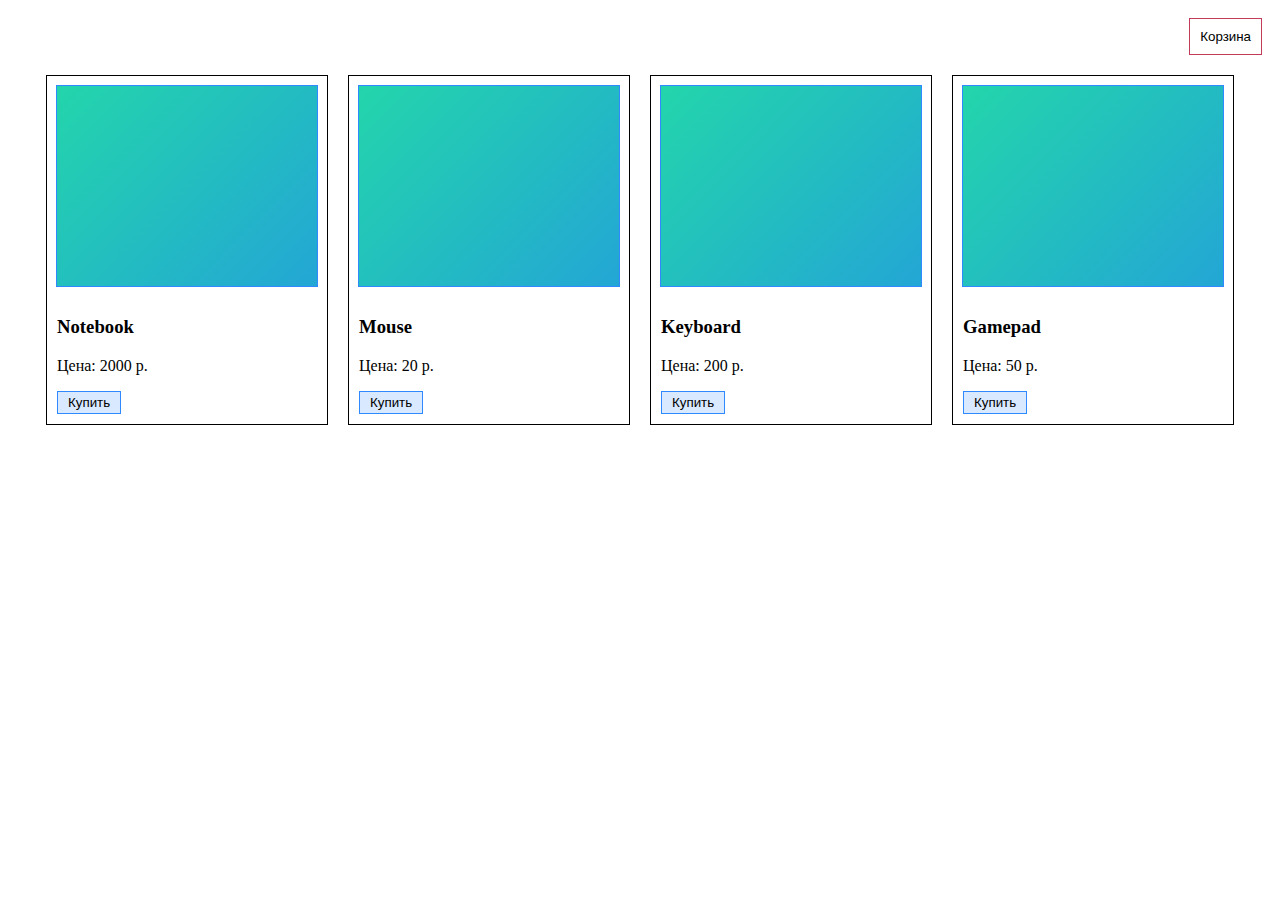
<file: Lesson-1/Homework/index.html>
<!DOCTYPE html>
<html lang="en">
<head>
    <meta charset="UTF-8">
    <title>Интернет-магазин</title>
    <link rel="stylesheet" href="style.css">
</head>
<body>
    <!-- JS-LVL2-Lesson-1-Homework -->
    <header class="header">
        <button class="btn-cart" type="button">Корзина</button>
    </header>
    <main class="container">
        <div class="products"></div>
    </main>
    <script src="js/main.js"></script>
</body>
</html>
</file>
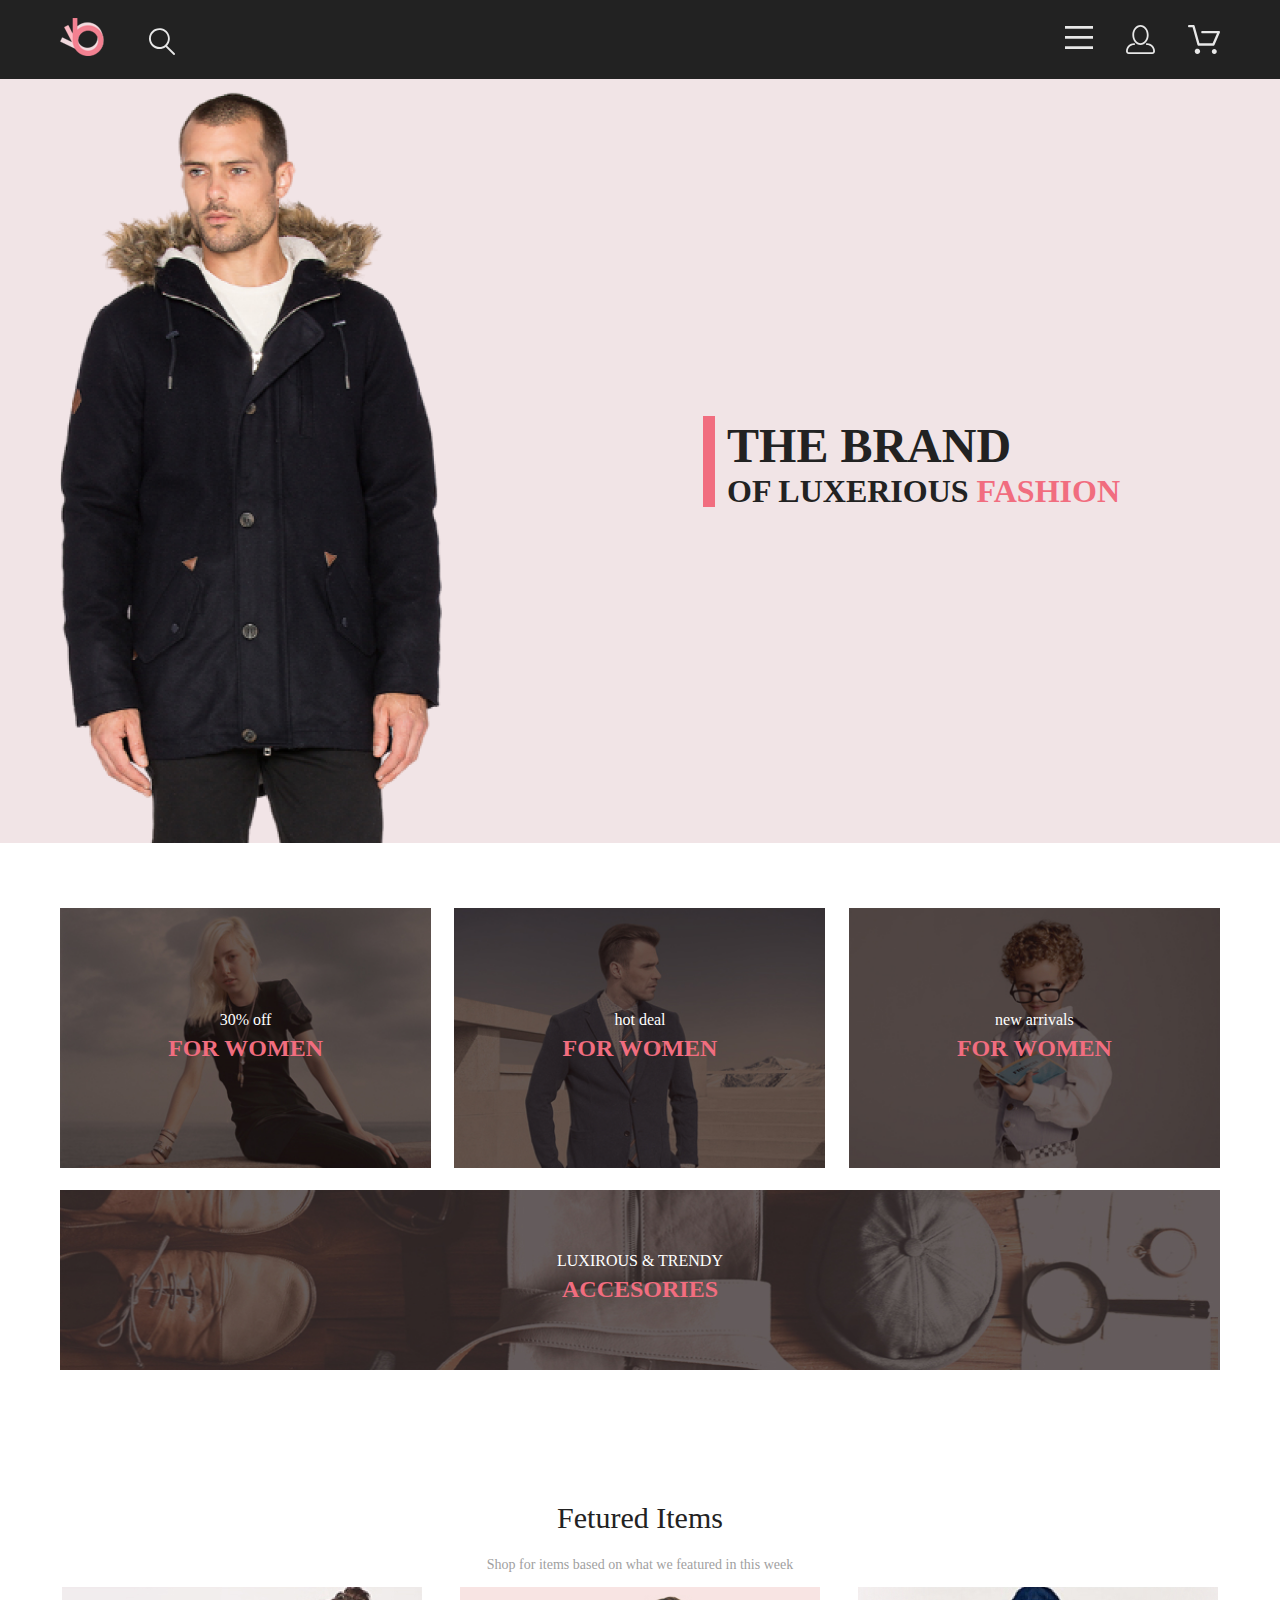
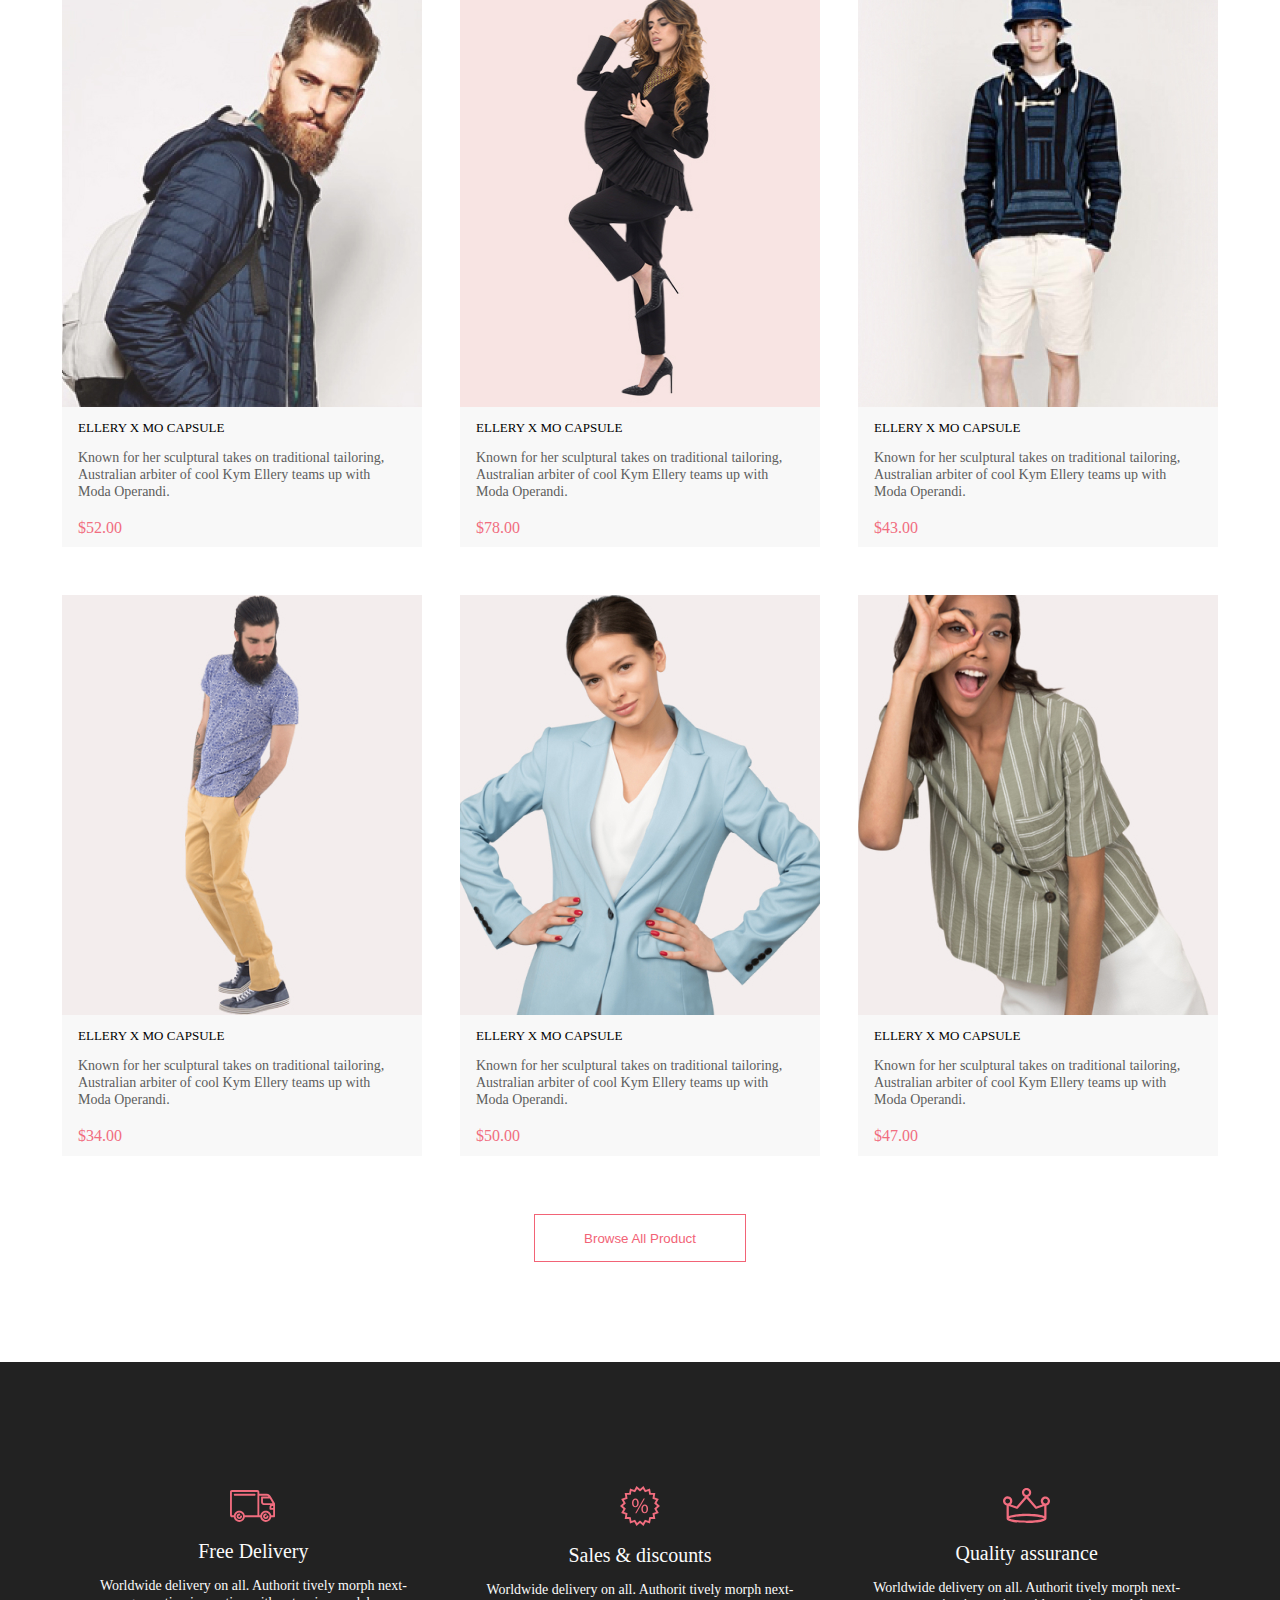
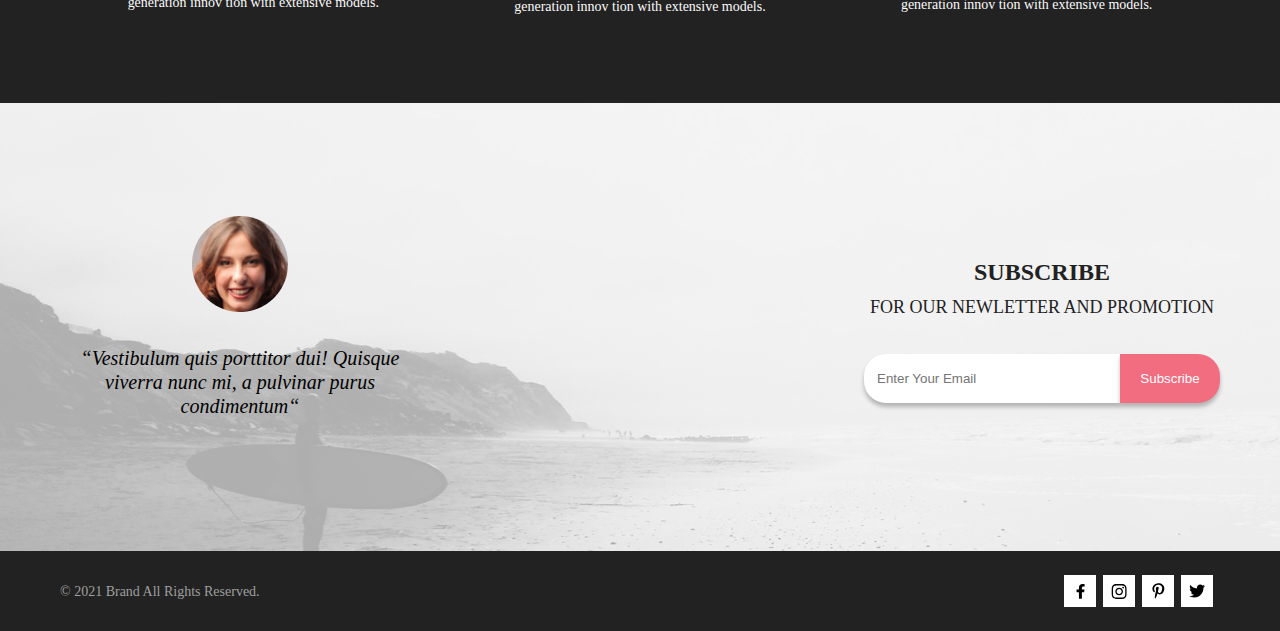
<file: Lesson-2/homework/Проект Проф.верстки/index.html>
<!DOCTYPE html>
<html lang="en">
<head>
    <meta charset="UTF-8">
    <meta http-equiv="X-UA-Compatible" content="IE=edge">
    <meta name="viewport" content="width=device-width, initial-scale=1.0">
    <link rel="stylesheet" href="https://necolas.github.io/normalize.css/8.0.1/normalize.css">
    <link rel="stylesheet" href="sass/style.css">
    <!-- <link rel="stylesheet" href="sass/catalog.css"> -->
    <script defer src="scripts/render-index-products.js"></script>
    <script defer src="scripts/burger-menu.js"></script>
    <title>Интернет-магазин</title>
</head>
<body>
    <!-- верхнее меню -->
    <header class="header">
        <div class="container header-container">
            <div class="header-left">
                <a class="index-html-btn" href="index.html"><img src="img/main-menu-logo.svg" alt="logo"></a>
                <a class="search-btn" href="#"><img src="img/menu-search.svg" alt="search"></a>
            </div>
            <div class="header-right">
                <nav>
                    <button class="burger"></button>
                    <div class="overlay">
                        <div class="menu">
                            <h2 class="menu-style">menu</h1>
                            <ul class="menu-list">
                                <li class="menu-paragraph"><a href="#" class="menu-link">man</a>
                                    <ul class="menu-list-inside">
                                        <li class="menu-inside-item">Accessories</li>
                                        <li class="menu-inside-item">Bags</li>
                                        <li class="menu-inside-item">Denim</li>
                                        <li class="menu-inside-item">T-Shirts</li>
                                    </ul>
                                </li>
                                <li class="menu-item"><a href="#" class="menu-link">woman</a>
                                    <ul class="menu-list-inside">
                                        <li class="menu-inside-item">Accessories</li>
                                        <li class="menu-inside-item">Jackets & Coats</li>
                                        <li class="menu-inside-item">Polos</li>
                                        <li class="menu-inside-item">T-Shirts</li>
                                        <li class="menu-inside-item">Shirts</li>
                                    </ul>
                                </li>
                                <li class="menu-item"><a href="#" class="menu-link">kids</a>
                                    <ul class="menu-list-inside">
                                        <li class="menu-inside-item">Accessories</li>
                                        <li class="menu-inside-item">Jackets & Coats</li>
                                        <li class="menu-inside-item">Polos</li>
                                        <li class="menu-inside-item">T-Shirts</li>
                                        <li class="menu-inside-item">Shirts</li>
                                        <li class="menu-inside-item">Bags</li>
                                    </ul>
                                </li>
                            </ul>
                            <button class="menu-close-btn"></button>
                        </div>
                      </div>
                </nav>
                
                <a class="display-none" href="#"><img src="img/account.svg" style="width: 29px; margin-right: 33px;" alt="sign-in"></a>
                <a class="display-none" href="#"><img src="img/basket-empty.svg" style="width: 32px;" alt="basket"></a>
            </div>
        </div>
    </header>

    <!-- ШАПКА -->
    <div class="head">
        <div class="container container-logo">
            <div class="logo">
                <h1 class="theBrand">The brand <br><span class="ofLuxerious">of luxerious <span class="fashion">fashion</span></span></h1>
            </div>

        </div>
    </div>

<!-- Каталоговая часть страницы -->
    <main class="container">
    <!-- Карточки категорий товаров, промо/скидки -->
        <ul class="categories_cards">
            <li class="categories-card categories-for-womens">
                <p class="promo_text">30% off</p>
                <h3 class="promo_text_red">for women</h3>
            </li>
            <li class="categories-card categories-for-mens">
                <p class="promo_text">hot deal</p>
                <h3 class="promo_text_red">for women</h3>
            </li>
            <li class="categories-card categories-for-kids">
                <p class="promo_text">new arrivals</p>
                <h3 class="promo_text_red">for women</h3>
            </li>
            <li class="categories-card categories-accessories">
                <p class="promo_text">LUXIROUS & TRENDY</p>
                <h3 class="promo_text_red">ACCESORIES</h3>                
            </li>
        </ul>

    <!-- Каталог -->
        <h1 class="h1">Fetured Items</h1>
        <p class="p">Shop for items based on what we featured in this week</p>
        <section class="cards container">
            <!-- Рендерится в JS -->
        </section>
        <div class="tac container"><a href="catalog.html"><button class = "button" type="button">Browse All Product</button></a></div>
        
    </main>

<!-- Подвал -->
    <footer class="footer">
        <div class="topFooter container">
            <div class="features-max-width">
                <img src="img/footer-delivery-ico.svg" alt="delivery">
                <h1 class="h1Footer">Free Delivery</h1>
                <p class="pFooter">Worldwide delivery on all. Authorit tively morph next-generation innov tion with extensive models.</p>
            </div>
            <div class="features-max-width">
                <img src="img/footer-sale-ico.svg" alt="sale">
                <h1 class="h1Footer">Sales & discounts</h1>
                <p class="pFooter">Worldwide delivery on all. Authorit tively morph next-generation innov tion with extensive models.</p>
            </div>
            <div class="features-max-width">
                <img src="img/footer-quality-ico.svg" alt="quality">
                <h1 class="h1Footer">Quality assurance</h1>
                <p class="pFooter">Worldwide delivery on all. Authorit tively morph next-generation innov tion with extensive models.</p>
            </div>
        </div>
        <div class="mediumFooter">
            <div class="container mediumFooterContainer">
                <div class="MediumFooterLeft">
                    <img src="img/face.png" alt="face">
                    <p class="p mediumFooterText">“Vestibulum quis porttitor dui! Quisque viverra nunc mi, <span>a pulvinar purus condimentum“</span></p>
                </div>
                <div class="MediumFooterRight">
                    <form>
                        <p class="MediumFooterRightParagraph1">SUBSCRIBE</p>
                        <p class="MediumFooterRightParagraph2">FOR OUR NEWLETTER AND PROMOTION</p>
                        <div class = "subscribe-form">
                            <input class = "subscribe-form-email" type="email" name="email" placeholder="Enter Your Email">
                            <button type="submit" class = "subscribe-form-button">Subscribe</button>
                        </div>
                    </form>
                </div>
            </div>
        </div>
        <div class="buttomFooter container">
            <div class="p"><p>© 2021  Brand  All Rights Reserved.</p></div>
            <div class="socials-links">
                <div class="social-links-button"><a href="#"><img class="social-links-svg" src="img/social-facebook-ico.svg" alt="Our facebook"></a></div>
                <div class="social-links-button"><a href="#"><img class="social-links-svg" src="img/social-instagram-ico.svg" alt="Our instagram"></a></div>
                <div class="social-links-button"><a href="#"><img class="social-links-svg" src="img/social-pinterest-ico.svg" alt="Our pinterest"></a></div>
                <div class="social-links-button"><a href="#"><img class="social-links-svg" src="img/social-twitter-ico.svg" alt="Our twitter"></a></div>
            </div>
        </div>
    </footer>
    
</body>
</html>
<!-- added branch to create pull request -->
</file>
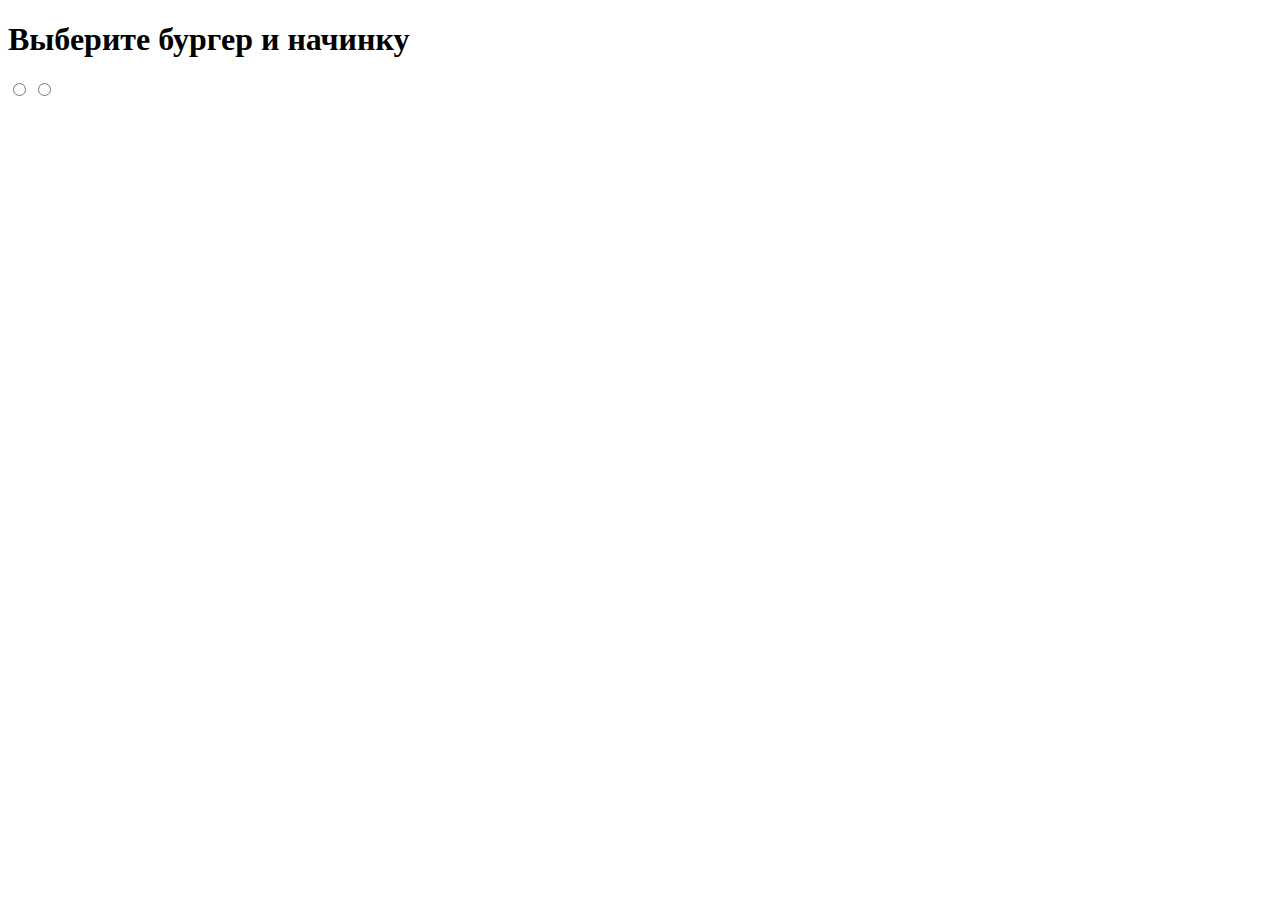
<file: Lesson-2/gamburgers.html>
<!DOCTYPE html>
<html lang="en">
<head>
    <meta charset="UTF-8">
    <meta http-equiv="X-UA-Compatible" content="IE=edge">
    <meta name="viewport" content="width=device-width, initial-scale=1.0">
    <title>Document</title>
</head>
<body>
    <form action="">
        <h1>Выберите бургер и начинку</h1>
        <input type="radio" name="small" id="">
        <input type="radio" name="big" id=""> 
    </form>


</body>
</html>
</file>
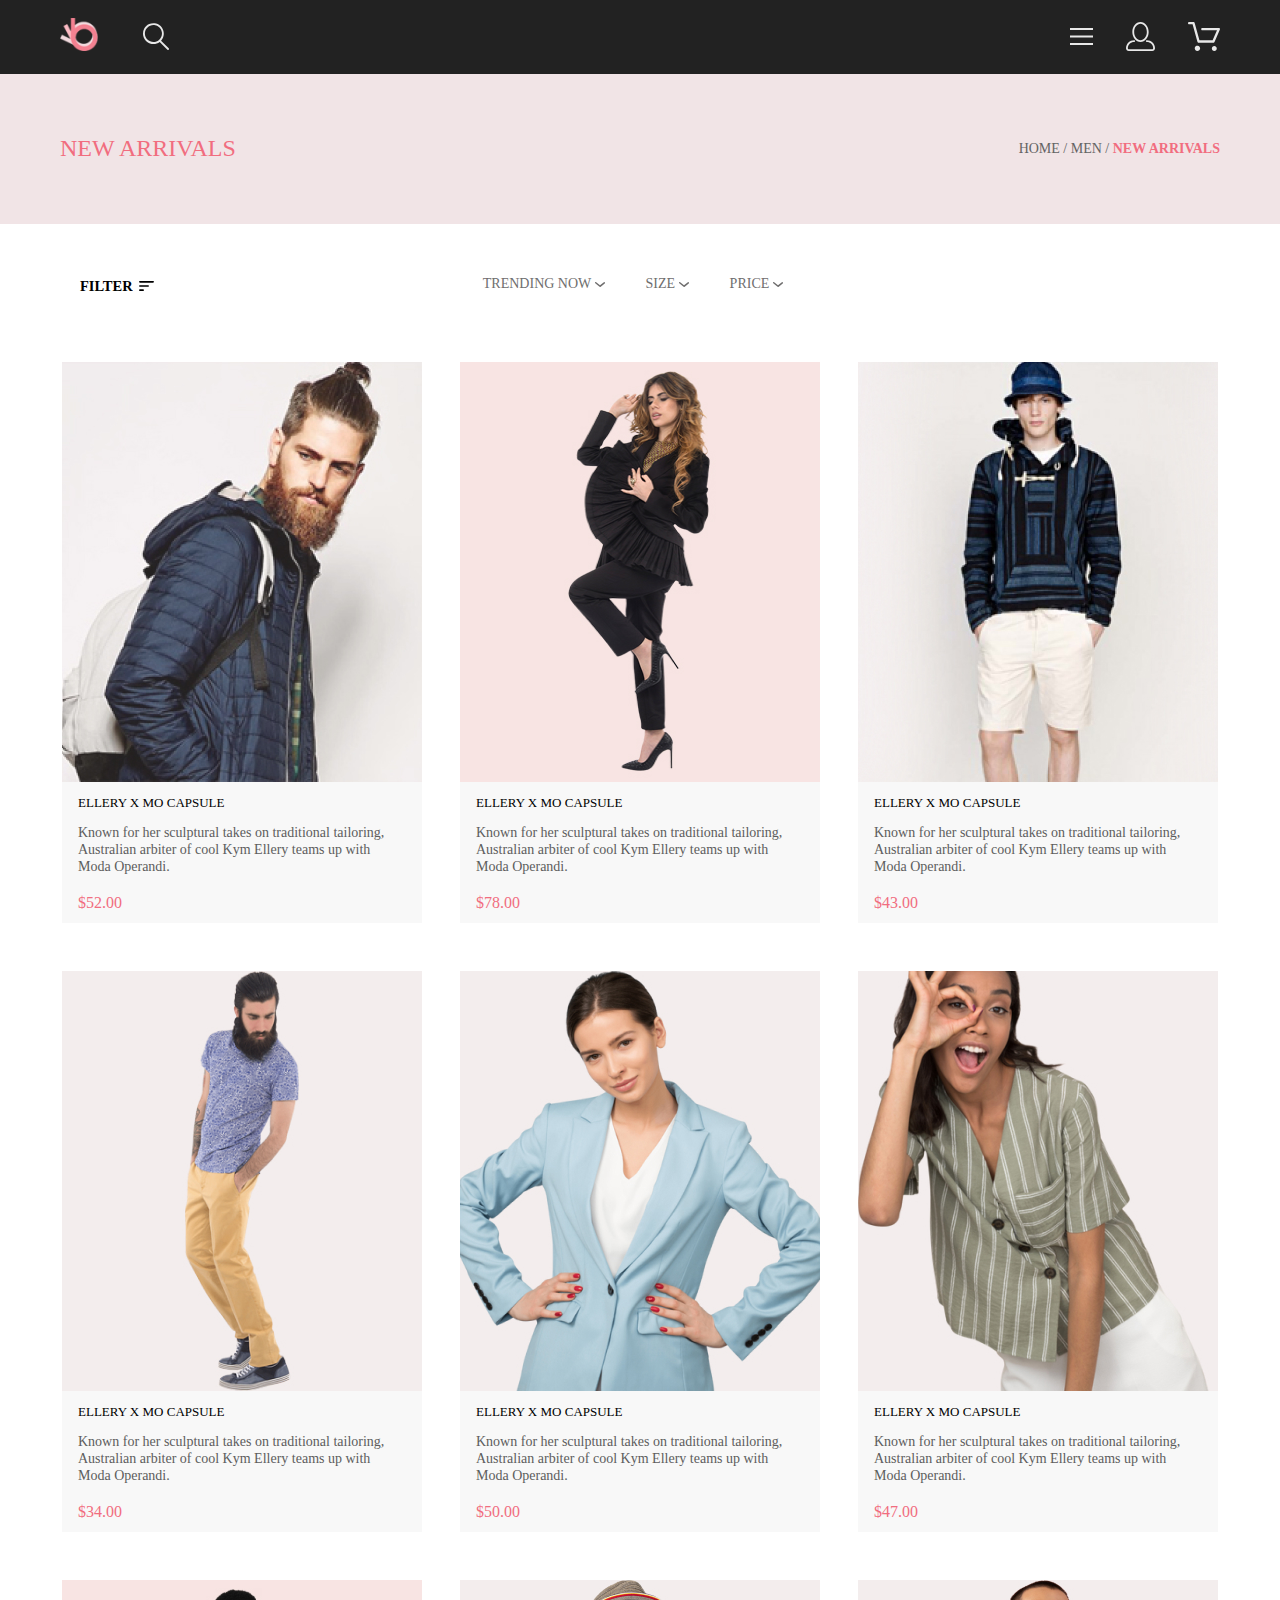
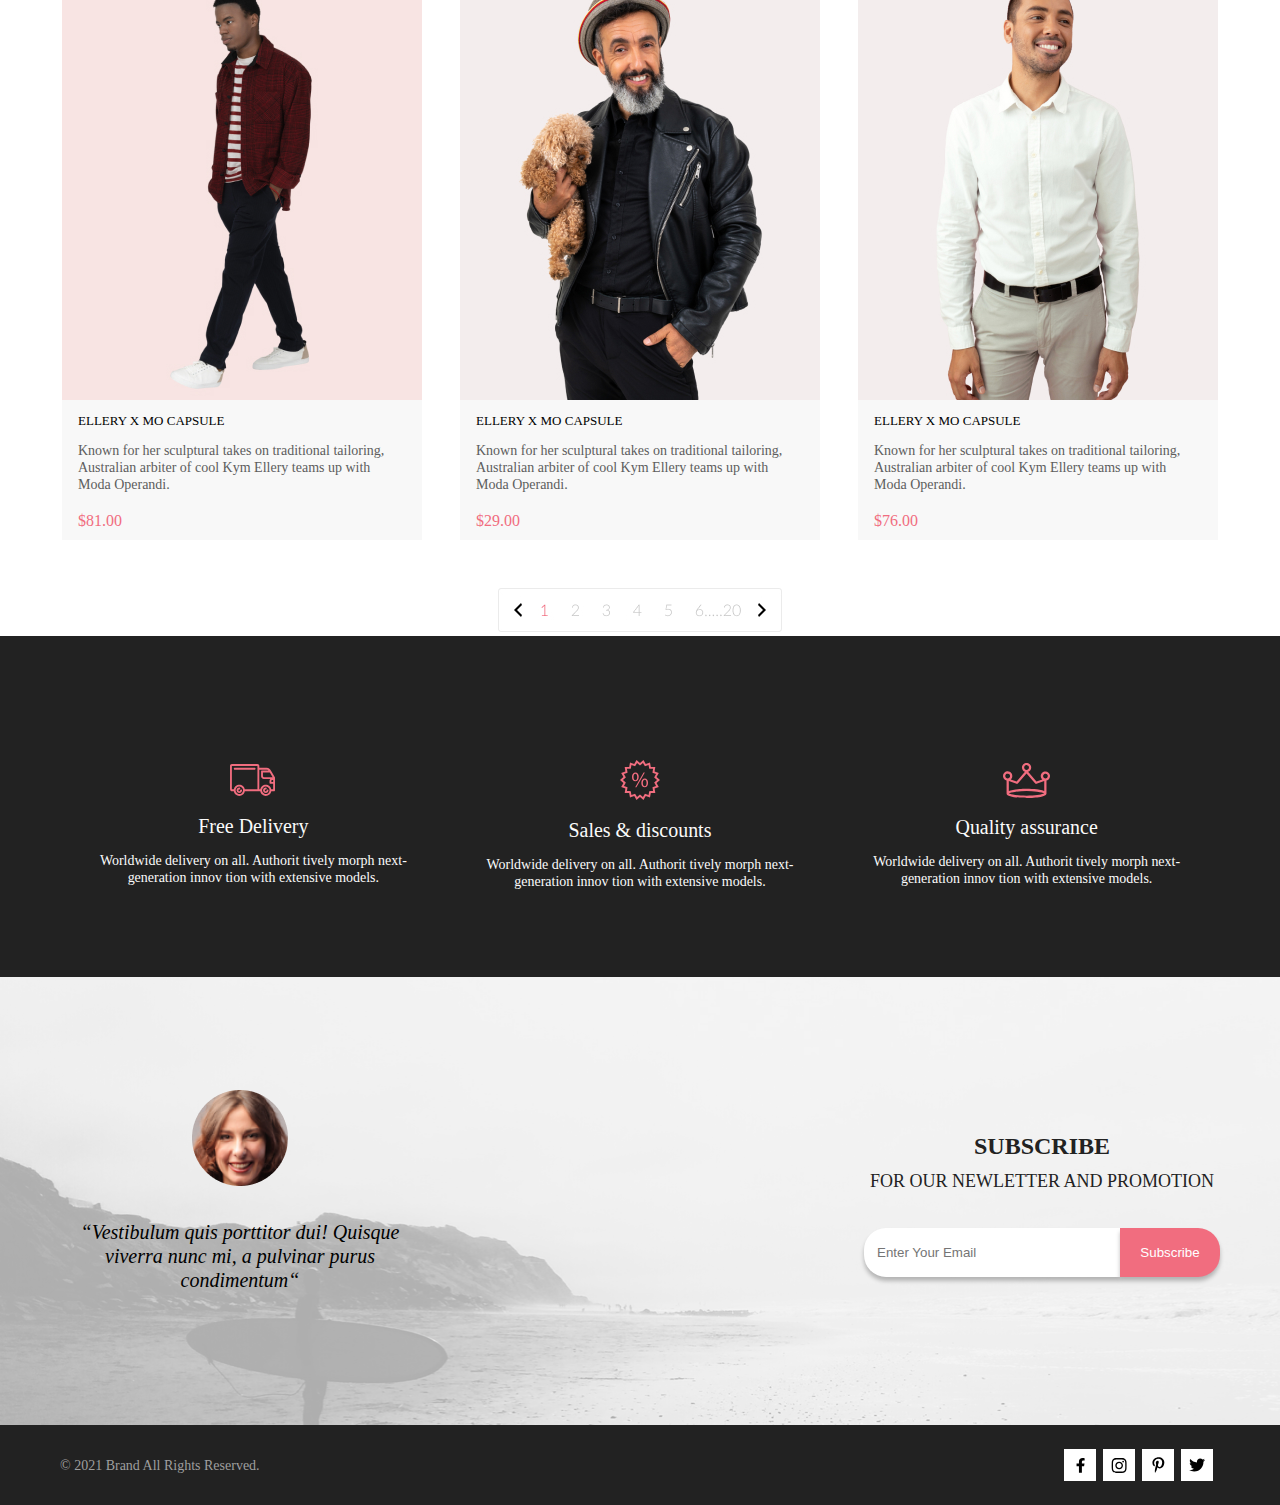
<file: Lesson-2/homework/Проект Проф.верстки/catalog.html>
<!DOCTYPE html>
<html lang="en">
<head>
    <meta charset="UTF-8">
    <meta http-equiv="X-UA-Compatible" content="IE=edge">
    <meta name="viewport" content="width=device-width, initial-scale=1.0">
    <link rel="stylesheet" href="https://necolas.github.io/normalize.css/8.0.1/normalize.css">
    <link rel="stylesheet" href="sass/style.css">
    <!-- <link rel="stylesheet" href="sass/catalog.sass"> -->
    <title>Catalog</title>
</head>

<body>
    <!-- верхнее меню -->
    <header class="header">
        <div class="container header-container">
            <div class="header-left">
                <a href="index.html"><img src="img/main-menu-logo.svg" style="width: 38px; margin-right: 40px;" alt="logo"></a>
                <a href="#"><img src="img/menu-search.svg" style="width: 27px;" alt="search"></a>
            </div>
            <div class="header-right">
                <a href="#"><img src="img/menu-logo.svg" style="width: 23px; margin-right: 33px;" alt="menu"></a>
                <a class="display-none" href="#"><img src="img/account.svg" style="width: 29px; margin-right: 33px;" alt="sign-in"></a>
                <a class="display-none" href="#"><img src="img/basket-empty.svg" style="width: 32px;" alt="basket"></a>
            </div>
        </div>
    </header>
    
        <!-- ШАПКА -->
    <div class="head">
        <div class="container catalog-head">
            <div class="product-type">
                <h2 class="catalog-head-h2">New Arrivals</h2>
            </div>
            <div class="adress-to-product-type">
                <p class="catalog-head-p">HOME / MEN / <span class="catalog-head-p-red">NEW ARRIVALS</span></p>
            </div>
        </div>
    </div>
    
    <main class="container">
        <!-- Каталог -->
        <div class="filters-sizes-prices">
            <div class="filters">
                <p class="filters-p">filter</p>
                <button class="filters-button"><img class="filters-button-burger" src="img/catalog-img/filters-button.svg" alt="filters"></button>
            </div>
            <div class="sizes-prices">
                <ul class="margin-0">TRENDING NOW    <img src="img/catalog-img/drop-down-button.svg" alt="list of trends"></ul>
                <ul class="margin-0">size    <img src="img/catalog-img/drop-down-button.svg" alt="list of sizes"></ul>
                <ul class="margin-0">price    <img src="img/catalog-img/drop-down-button.svg" alt="list of prices"></ul>
            </div>
        </div>
        <section class="cards container">
            <!-- Товары рендерятся в JS -->
        </section>
        <!-- ДОДЕЛАТЬ -->
        <div class="pages container"> 
            <img src="img/pages.jpg" alt="catalog pages">
        </div>
    </main>
    
    <!-- Подвал -->
    <footer class="footer">
        <div class="topFooter container">
            <div class="features-max-width">
                <img src="img/footer-delivery-ico.svg" alt="delivery">
                <h1 class="h1Footer">Free Delivery</h1>
                <p class="pFooter">Worldwide delivery on all. Authorit tively morph next-generation innov tion with extensive models.</p>
            </div>
            <div class="features-max-width">
                <img src="img/footer-sale-ico.svg" alt="sale">
                <h1 class="h1Footer">Sales & discounts</h1>
                <p class="pFooter">Worldwide delivery on all. Authorit tively morph next-generation innov tion with extensive models.</p>
            </div>
            <div class="features-max-width">
                <img src="img/footer-quality-ico.svg" alt="quality">
                <h1 class="h1Footer">Quality assurance</h1>
                <p class="pFooter">Worldwide delivery on all. Authorit tively morph next-generation innov tion with extensive models.</p>
            </div>
        </div>
        <div class="mediumFooter">
            <div class="container mediumFooterContainer">
                <div class="MediumFooterLeft">
                    <img src="img/face.png" alt="face">
                    <p class="p mediumFooterText">“Vestibulum quis porttitor dui! Quisque viverra nunc mi, <span>a pulvinar purus condimentum“</span></p>
                </div>
                <div class="MediumFooterRight">
                    <form>
                        <p class="MediumFooterRightParagraph1">SUBSCRIBE</p>
                        <p class="MediumFooterRightParagraph2">FOR OUR NEWLETTER AND PROMOTION</p>
                        <div class = "subscribe-form">
                            <input class = "subscribe-form-email" type="email" name="email" placeholder="Enter Your Email">
                            <button type="submit" class = "subscribe-form-button"type="button">Subscribe</button>
                        </div>
                    </form>
                </div>
            </div>
        </div>
        <div class="buttomFooter container">
            <div class="p"><p>© 2021  Brand  All Rights Reserved.</p></div>
            <div class="socials-links">
                <div class="social-links-button"><a href="#"><img src="img/social-facebook-ico.svg" alt="Our facebook"></a></div>
                <div class="social-links-button"><a href="#"><img src="img/social-instagram-ico.svg" alt="Our instagram"></a></div>
                <div class="social-links-button"><a href="#"><img src="img/social-pinterest-ico.svg" alt="Our pinterest"></a></div>
                <div class="social-links-button"><a href="#"><img src="img/social-twitter-ico.svg" alt="Our twitter"></a></div>
            </div>
        </div>
    </footer>
    <script src="scripts/render-catalog-products.js"></script>
</body>
</html>
</file>
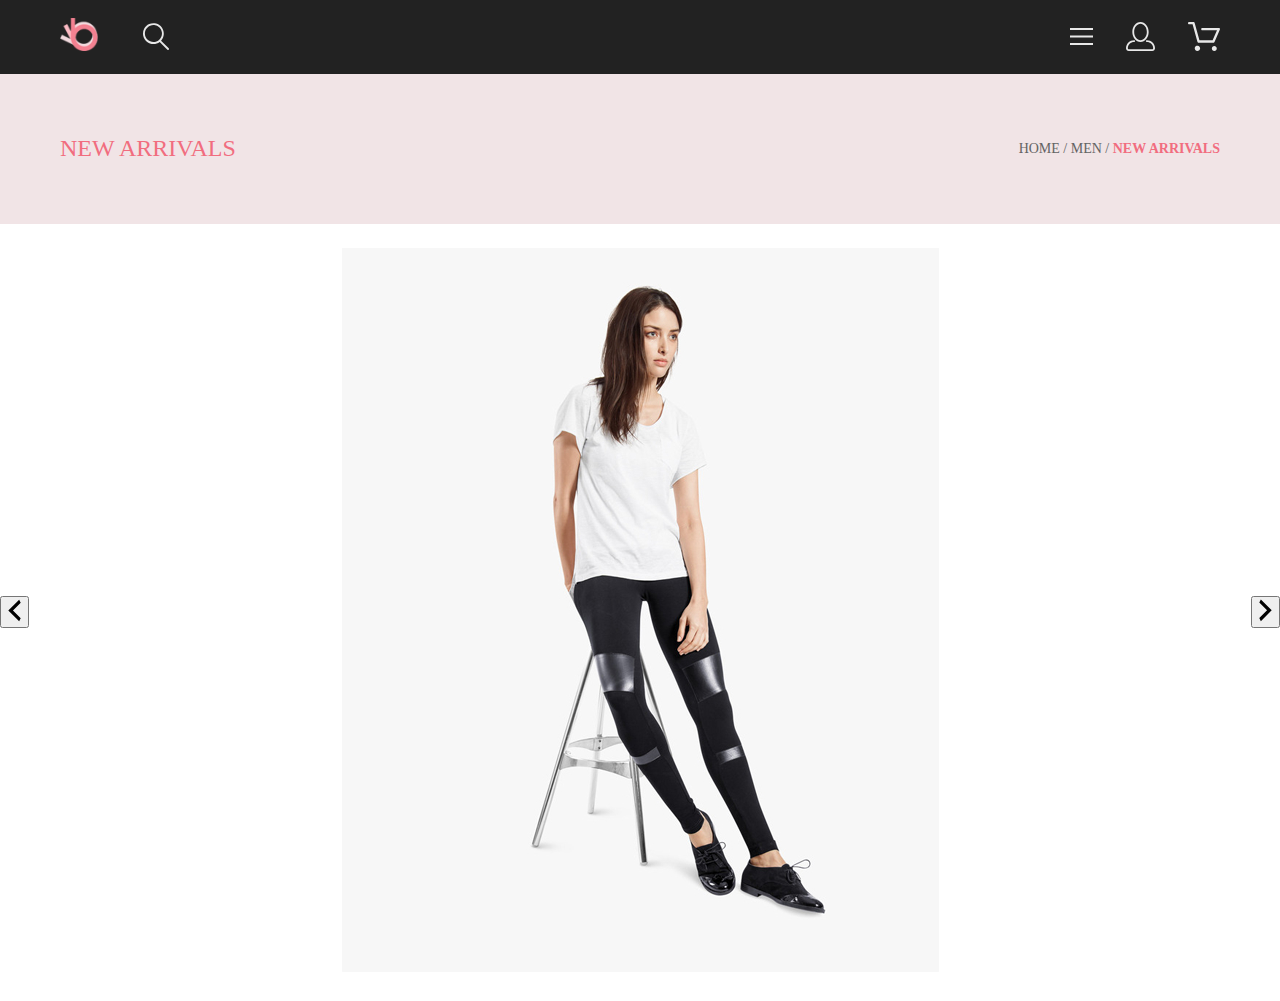
<file: Lesson-2/homework/Проект Проф.верстки/product.html>
<!DOCTYPE html>
<html lang="en">
<head>
    <meta charset="UTF-8">
    <meta http-equiv="X-UA-Compatible" content="IE=edge">
    <meta name="viewport" content="width=device-width, initial-scale=1.0">
    <link rel="stylesheet" href="https://necolas.github.io/normalize.css/8.0.1/normalize.css">
    <link rel="stylesheet" href="sass/style.css">
    <!-- <link rel="stylesheet" href="sass/catalog.css">
    <link rel="stylesheet" href="sass/product.css"> -->
    <title>Product</title>
</head>
<body>
<!-- верхнее меню -->
    <header class="header">
        <div class="container header-container">
            <div class="header-left">
                <a href="index.html"><img src="img/main-menu-logo.svg" style="width: 38px; margin-right: 40px;" alt="logo"></a>
                <a href="#"><img src="img/menu-search.svg" style="width: 27px;" alt="search"></a>
            </div>
            <div class="header-right">
                <a href="#"><img src="img/menu-logo.svg" style="width: 23px; margin-right: 33px;" alt="menu"></a>
                <a class="display-none" href="#"><img src="img/account.svg" style="width: 29px; margin-right: 33px;" alt="sign-in"></a>
                <a class="display-none" href="#"><img src="img/basket-empty.svg" style="width: 32px;" alt="basket"></a>
            </div>
        </div>
    </header>
    
        <!-- ШАПКА -->
    <div class="head">
        <div class="container catalog-head">
            <div class="product-type">
                <h2 class="catalog-head-h2">New Arrivals</h2>
            </div>
            <div class="adress-to-product-type">
                <p class="catalog-head-p">HOME / MEN / <span class="catalog-head-p-red">NEW ARRIVALS</span></p>
            </div>
        </div>
    </div>

    <main class="product">
        <div class="photos-of-product">
            <div class="left-photo">
                <button><img src="img/product-img/switch-photo-left.svg" alt="switch-photo-left"></button>
            </div>
            <div class="photo"><img src="img/photo-of-products/product-1/photo-1.jpg" alt="photo-1"></div>
            <div class="right-photo">
                <button><img src="img/product-img/switch-photo-right.svg" alt="switch-photo-right"></button>
            </div>
        </div>
        <div class="container">
<!-- Информация о товаре, добавить -->
        </div>
    </main>
</body>
</html>
</file>
<file: Lesson-1/Homework/style.css>
.header{
    display: flex;
    justify-content: flex-end;
}
.products{
    display: flex;
    justify-content: center;
    align-items: center;
}
.product-item{
    padding: 10px;
    margin: 10px;
    border: 1px solid black;
    min-width: 260px;
}
.item-photo{
    width: 100%;
    height: 200px;
    margin-bottom: 30px;
    outline: 1px solid rgb(47, 137, 255);
    background: linear-gradient(-45deg, #ee7752, #23a6d5, #23d5ab);
	background-size: 200% 200%;
	animation: gradient 15s ease infinite;
}
@keyframes gradient {
	0% {
		background-position: 0% 50%;
	}
	50% {
		background-position: 100% 50%;
	}
	100% {
		background-position: 0% 50%;
	}
}
.container{
    max-width: 1160px;
    display: flex;
    justify-content: center;
    margin: 0 auto;
}
.btn-cart{
    background-color: transparent;
    cursor: pointer;
    padding: 10px;
    border: 1px solid rgb(194, 60, 89);
    margin: 10px;
}
.buy-btn{
    background-color: transparent;
    cursor: pointer;
    padding: 3px;
    border: 1px solid rgb(47, 137, 255);
    background-color: rgb(217, 233, 255);
    padding: 3px 10px;
}
</file>
<file: Lesson-2/homework/Проект Проф.верстки/sass/style.css>
@charset "UTF-8";
.catalog-head {
  min-height: 150px;
  display: -webkit-box;
  display: -ms-flexbox;
  display: flex;
  -webkit-box-pack: justify;
      -ms-flex-pack: justify;
          justify-content: space-between;
  -webkit-box-align: center;
      -ms-flex-align: center;
          align-items: center;
}

.catalog-head-h2 {
  text-transform: uppercase;
  font-size: 24px;
  font-style: normal;
  font-weight: normal;
  line-height: 29px;
  color: #F16D7F;
}

.catalog-head-p {
  text-transform: uppercase;
  font-style: normal;
  font-weight: 300;
  font-size: 14px;
  line-height: 17px;
  color: #636363;
}

.catalog-head-p-red {
  font-weight: 700;
  color: #F16D7F;
}

.pages {
  margin-bottom: 95px;
  text-align: center;
}

.filters-sizes-prices {
  display: -webkit-box;
  display: -ms-flexbox;
  display: flex;
  -webkit-box-pack: justify;
      -ms-flex-pack: justify;
          justify-content: space-between;
  text-transform: uppercase;
  margin: 51px 0 65px 0;
}

.filters {
  -ms-flex-preferred-size: 33%;
      flex-basis: 33%;
  padding: 0 11px 0 20px;
  -webkit-box-sizing: border-box;
          box-sizing: border-box;
  display: -webkit-box;
  display: -ms-flexbox;
  display: flex;
  -webkit-box-align: center;
      -ms-flex-align: center;
          align-items: center;
}

.filters-p {
  font-style: normal;
  font-weight: 600;
  font-size: 14.5px;
  line-height: 17px;
  margin: 0;
}

.filters-button {
  border: none;
  background-color: white;
  height: 22.4px;
}

.sizes-prices {
  -ms-flex-preferred-size: 67%;
      flex-basis: 67%;
  display: -webkit-box;
  display: -ms-flexbox;
  display: flex;
  font-style: normal;
  font-weight: normal;
  font-size: 14px;
  line-height: 17px;
  color: #6F6E6E;
}

.margin-0 {
  margin: 0;
}

@media (max-width: 1190px) {
  .sizes-prices {
    -webkit-box-pack: right;
        -ms-flex-pack: right;
            justify-content: right;
  }
}

@media (max-width: 414px) {
  .catalog-head {
    -webkit-box-orient: vertical;
    -webkit-box-direction: normal;
        -ms-flex-direction: column;
            flex-direction: column;
  }
  .catalog-head-h2 {
    margin-top: 26px;
  }
  .filters-p {
    display: none;
  }
  .filters {
    padding: 0;
  }
  .filters-button-burger {
    width: 37.5px;
    height: 25px;
  }
  .margin-0 {
    padding-left: 20px;
  }
  .filters {
    -ms-flex-preferred-size: 10%;
        flex-basis: 10%;
  }
  .sizes-prices {
    -ms-flex-preferred-size: 90%;
        flex-basis: 90%;
  }
}

.photos-of-product {
  min-height: 777px;
  display: -webkit-box;
  display: -ms-flexbox;
  display: flex;
  -webkit-box-align: center;
      -ms-flex-align: center;
          align-items: center;
  -webkit-box-pack: justify;
      -ms-flex-pack: justify;
          justify-content: space-between;
}

@media (max-width: 768px) {
  .photos-of-product {
    min-height: 624px;
  }
}

.header-container, .cards, .categories_cards, .mediumFooterContainer, .buttomFooter {
  display: -webkit-box;
  display: -ms-flexbox;
  display: flex;
  -webkit-box-pack: justify;
      -ms-flex-pack: justify;
          justify-content: space-between;
  -webkit-box-align: center;
      -ms-flex-align: center;
          align-items: center;
}

.header-right, .categories-card, .card-overlay, .social-links-button {
  display: -webkit-box;
  display: -ms-flexbox;
  display: flex;
  -webkit-box-pack: center;
      -ms-flex-pack: center;
          justify-content: center;
  -webkit-box-align: center;
      -ms-flex-align: center;
          align-items: center;
}

body {
  font-family: Lato;
  font-style: normal;
  font-weight: normal;
  margin: 0;
}

body h1 {
  font-weight: normal;
}

body p {
  font-weight: normal;
}

.header {
  background-color: #222222;
  padding: 18px 0 19px 0;
  max-height: 75px;
}

.index-html-btn {
  width: 38px;
  margin-right: 40px;
}

.search-btn {
  width: 27px;
}

.container {
  max-width: 1160px;
  width: 100%;
  margin: 0 auto;
}

.header-ico-size {
  width: 23px;
  height: 33px;
  margin-right: 33px;
}

.burger {
  width: 28px;
  height: 23px;
  margin-right: 33px;
  background: none;
  border: none;
  background-image: url(../img/menu-logo.svg);
  background-repeat: no-repeat;
  cursor: pointer;
}

.overlay {
  position: absolute;
  left: 0;
  right: 0;
  top: 50px;
  height: 764px;
  margin-top: 24px;
  -webkit-box-pack: end;
      -ms-flex-pack: end;
          justify-content: flex-end;
  display: none;
}

.overlay-open {
  display: -webkit-box;
  display: -ms-flexbox;
  display: flex;
}

.menu {
  width: 232px;
  background: white;
  -webkit-box-shadow: 0 14px 28px rgba(0, 0, 0, 0.25), 0 10px 10px rgba(0, 0, 0, 0.22);
          box-shadow: 0 14px 28px rgba(0, 0, 0, 0.25), 0 10px 10px rgba(0, 0, 0, 0.22);
  position: relative;
}

.menu-style {
  font-weight: bold;
  font-size: 14px;
  line-height: 17px;
  color: black;
  text-transform: uppercase;
  margin: 37px 143px 0 34px;
}

.menu-list {
  list-style-type: none;
  margin: 24px 0 0 33px;
  padding: 0;
  text-transform: uppercase;
}

.menu-list-inside {
  list-style-type: none;
  font-size: 14px;
  line-height: 17px;
  color: #F16D7F;
}

.menu-inside-item {
  font-size: 14px;
  line-height: 17px;
  color: #6F6E6E;
}

.menu-close-btn {
  position: absolute;
  right: 17px;
  top: 16px;
  width: 12px;
  height: 12px;
  background: none;
  border: none;
  background-image: url(../img/menu-close.svg);
  background-repeat: no-repeat;
  cursor: pointer;
}

.head {
  background-color: #F1E4E6;
}

.container-logo {
  min-height: 764px;
  background-image: url(../img/head-man.png);
  background-repeat: no-repeat;
  background-position: left bottom;
  background-size: contain;
  display: -webkit-box;
  display: -ms-flexbox;
  display: flex;
  -webkit-box-orient: horizontal;
  -webkit-box-direction: reverse;
      -ms-flex-direction: row-reverse;
          flex-direction: row-reverse;
  -webkit-box-align: center;
      -ms-flex-align: center;
          align-items: center;
  text-transform: uppercase;
}

.logo {
  border-left: 12px solid #F16D7F;
}

.theBrand {
  margin: 10px 100px 1px 12px;
  font-weight: 900;
  font-size: 48px;
  line-height: 40px;
  color: #222222;
}

.ofLuxerious {
  font-weight: 700;
  font-size: 32px;
  line-height: 1px;
}

.fashion {
  color: #F16D7F;
}

.cards {
  -ms-flex-wrap: wrap;
      flex-wrap: wrap;
}

.categories_cards {
  margin: 65px 0 30px 0;
  padding: 0;
  -ms-flex-wrap: wrap;
      flex-wrap: wrap;
}

.categories-card {
  width: 32%;
  height: 260px;
  height: 260px;
  -webkit-box-orient: vertical;
  -webkit-box-direction: normal;
      -ms-flex-direction: column;
          flex-direction: column;
}

.tac {
  text-align: center;
}

.categories-for-womens {
  background: url("../img/cards/categories-card-for-womens.jpg");
  background-repeat: no-repeat;
  background-size: 100%;
}

.categories-for-mens {
  background: url("../img/cards/categories-card-for-mens.jpg");
  background-repeat: no-repeat;
  background-size: 100%;
}

.categories-for-kids {
  background: url("../img/cards/categories-card-for-kids.jpg");
  background-repeat: no-repeat;
  background-size: 100%;
}

.categories-accessories {
  background: url(../img/cards/categories-card-accessories.jpg);
  background-repeat: no-repeat;
  background-size: cover;
  margin: 2.4vh 0 100px 0;
  width: 100%;
  height: 180px;
}

.promo_text {
  font-weight: 400;
  font-size: 16px;
  line-height: 19px;
  color: #FFF;
  margin: 0;
}

.promo_text_red {
  font-weight: 700;
  font-size: 24px;
  line-height: 28px;
  text-transform: uppercase;
  color: #F16D7F;
  margin: 5px;
}

.card {
  max-width: 360px;
  outline: 1px red;
  background: #F8F8F8;
  margin: 0 2px 48px 2px;
  /* чтобы при адаптации карточки не прижимались вплотную между собой */
}

.card-add {
  padding: 10px 20px;
  background-color: transparent;
  color: #fff;
  border: 1px solid #FFFFFF;
  -webkit-transition: 0.3s;
  transition: 0.3s;
  cursor: pointer;
}

.card-add:hover {
  -webkit-transition: 0.3s;
  transition: 0.3s;
  background-color: #fff;
  color: grey;
}

.card-overlay {
  background: rgba(58, 56, 56, 0.86);
  position: absolute;
  top: 0;
  left: 0;
  width: 100%;
  height: 100%;
  opacity: 0;
  -webkit-transition: 0.5s;
  transition: 0.5s;
}

.GoodCardImage {
  /* Ширина,высота фото в карточке товара*/
  position: relative;
  width: 360px;
  height: 420px;
}

.GoodCardImage:hover .card-overlay {
  opacity: 1;
}

.h1 {
  font-size: 30px;
  line-height: 36px;
  text-align: center;
  color: #222222;
}

.p {
  font-size: 14px;
  line-height: 17px;
  text-align: center;
  color: #9F9F9F;
}

.cardTextMargin-left {
  /* Отступ всего текста под карточкой слева */
  margin-left: 16px;
}

.pCard {
  /* Параграф(название) карточки под фото */
  margin-top: 25px 0px 12px 0px;
  font-size: 13px;
  line-height: 16px;
  color: black;
  cursor: pointer;
}

.h1Card {
  /* Текст под названием карточки под фото */
  font-weight: 300;
  font-size: 14px;
  line-height: 17px;
  color: #5D5D5D;
  width: 315px;
}

.cardPrice {
  /* Цена под описанием карточки $52.00 */
  margin-top: 18px;
  font-size: 16px;
  line-height: 19px;
  color: #F16D7F;
}

.button {
  /* Кнопка "Показать все продукты" под карточками*/
  width: 212px;
  height: 48px;
  border: 1px solid #F26376;
  color: #F26376;
  padding: 15px;
  background-color: transparent;
  /* удаляет серый фон кнопки */
  text-align: center;
  margin: 10px 0 100px 0;
  -webkit-transition-duration: 0.4s;
  transition-duration: 0.4s;
  cursor: pointer;
}

.button:hover {
  background-color: #F26376;
  color: white;
}

.footer {
  background: #222222;
  height: 100%;
}

.topFooter {
  min-height: 341px;
  /* разобраться с высотой блока */
  display: -webkit-box;
  display: -ms-flexbox;
  display: flex;
  -ms-flex-wrap: wrap;
      flex-wrap: wrap;
  -ms-flex-pack: distribute;
      justify-content: space-around;
  -webkit-box-align: center;
      -ms-flex-align: center;
          align-items: center;
  text-align: center;
}

.features-max-width {
  max-width: 360px;
  padding-top: 50px;
}

.pFooter {
  font-weight: 300;
  font-size: 13.972px;
  line-height: 17px;
  color: #FBFBFB;
}

.h1Footer {
  font-size: 19.96px;
  line-height: 24px;
  color: #FBFBFB;
}

.mediumFooter {
  background: url(../img/medium-footer.png) no-repeat;
  background-size: cover;
}

.mediumFooterContainer {
  -ms-flex-wrap: wrap;
      flex-wrap: wrap;
  text-align: center;
  min-height: 448px;
}

.MediumFooterLeft {
  max-width: 360px;
}

.mediumFooterText {
  font-weight: 400;
  font-size: 20px;
  line-height: 24px;
  margin-top: 30px;
  text-align: center;
  color: black;
  font-style: italic;
}

.MediumFooterRightParagraph1 {
  font-weight: bold;
  font-size: 24px;
  line-height: 167.2%;
  color: #222222;
  margin: 0;
}

.MediumFooterRightParagraph2 {
  font-size: 18px;
  line-height: 167.2%;
  color: #222222;
  margin: 0;
}

.subscribe-form {
  margin-top: 32px;
  display: -webkit-box;
  display: -ms-flexbox;
  display: flex;
}

.subscribe-form-email {
  border-bottom-left-radius: 22px;
  border-top-left-radius: 22px;
  padding: 0px 13px;
  width: 256px;
  height: 49px;
  background: white;
  border: none;
  -webkit-box-sizing: border-box;
          box-sizing: border-box;
  -webkit-box-shadow: 0px 4px 4px rgba(0, 0, 0, 0.25);
          box-shadow: 0px 4px 4px rgba(0, 0, 0, 0.25);
  outline: none;
}

.subscribe-form-button {
  border-bottom-right-radius: 22px;
  border-top-right-radius: 22px;
  padding: 0px 13px;
  width: 100px;
  height: 49px;
  background: #F16D7F;
  color: white;
  border: none;
  -webkit-box-sizing: border-box;
          box-sizing: border-box;
  -webkit-box-shadow: 0px 4px 4px rgba(0, 0, 0, 0.25);
          box-shadow: 0px 4px 4px rgba(0, 0, 0, 0.25);
  -webkit-transition-duration: 0.4s;
  transition-duration: 0.4s;
  cursor: pointer;
}

.subscribe-form-button:hover {
  background: #fa4a5f;
  -webkit-transition: 0.3s;
  transition: 0.3s;
}

.socials-links {
  display: -webkit-box;
  display: -ms-flexbox;
  display: flex;
}

.social-links-button {
  width: 32px;
  height: 32px;
  background: white;
  margin-right: 7px;
  cursor: pointer;
  -webkit-transition: 0.3s;
  transition: 0.3s;
}

.social-links-button:hover {
  background: #F16D7F;
  -webkit-transition: 0.3s;
  transition: 0.3s;
}

a {
  margin-bottom: -4px;
}

.buttomFooter {
  min-height: 80px;
  text-align: center;
}

@media (max-width: 1190px) {
  /* Версия для десктопа поменьше FUll HD или перевернутого экрана*/
  .container {
    max-width: 97vw;
  }
  .container-logo {
    min-height: 50vh;
  }
  .card {
    min-height: 15vh;
  }
  .categories-card {
    height: 20vh;
  }
  .cards {
    -webkit-box-pack: space-evenly;
        -ms-flex-pack: space-evenly;
            justify-content: space-evenly;
  }
  .mediumFooterContainer {
    -ms-flex-pack: distribute;
        justify-content: space-around;
  }
}

@media (max-width: 768px) {
  /* Версия для планшета */
  .container-logo {
    min-height: 368px;
    background-size: 25%;
    background-position: 22.5% 50%;
  }
  .theBrand {
    max-width: 45vw;
    margin: 18px 10px 14px 12px;
    font-weight: 850;
    font-size: 44px;
    line-height: 30px;
    color: #222222;
  }
  .ofLuxerious {
    font-weight: 650;
    font-size: 25px;
    line-height: 1px;
  }
  .promo_text {
    margin: 0 0 8px 0;
  }
  .promo_text_red {
    margin: 0 auto;
  }
  .categories_cards {
    margin: 20px 0 150px 0;
  }
  .categories-card {
    height: 167px;
  }
  .categories-accessories {
    width: 100%;
    height: 116px;
    margin: 30px 0 0 0;
  }
  .topFooter {
    -webkit-box-orient: vertical;
    -webkit-box-direction: normal;
        -ms-flex-direction: column;
            flex-direction: column;
  }
  .mediumFooter {
    min-height: 614px;
  }
  .mediumFooterContainer {
    -webkit-box-orient: vertical;
    -webkit-box-direction: normal;
        -ms-flex-direction: column;
            flex-direction: column;
  }
  .MediumFooterLeft {
    margin: 50px 0;
  }
  .MediumFooterRight {
    margin-bottom: 100px;
    max-height: 137px;
  }
  .card {
    margin: 0 3px 48px 3px;
  }
}

@media (min-width: 415px) and (max-width: 767px) {
  .container-logo {
    background: none;
    -webkit-box-orient: vertical;
    -webkit-box-direction: normal;
        -ms-flex-direction: column;
            flex-direction: column;
    -webkit-box-pack: center;
        -ms-flex-pack: center;
            justify-content: center;
  }
  .theBrand {
    max-width: 95vh;
  }
  .cards {
    -webkit-box-orient: vertical;
    -webkit-box-direction: normal;
        -ms-flex-direction: column;
            flex-direction: column;
    -webkit-box-align: center;
        -ms-flex-align: center;
            align-items: center;
  }
  .categories_cards {
    -webkit-box-orient: vertical;
    -webkit-box-direction: normal;
        -ms-flex-direction: column;
            flex-direction: column;
  }
  .categories-card {
    margin-top: 2vh;
    width: 100%;
    height: 300px;
  }
  .categories-accessories {
    background-position-x: center;
  }
}

@media (max-width: 414px) {
  /* Мобильная версия Xs Max */
  .container {
    max-width: 95vw;
  }
  .container-logo {
    background: none;
    -webkit-box-orient: vertical;
    -webkit-box-direction: normal;
        -ms-flex-direction: column;
            flex-direction: column;
    -webkit-box-pack: center;
        -ms-flex-pack: center;
            justify-content: center;
  }
  .theBrand {
    max-width: 95vh;
  }
  .categories_cards {
    -webkit-box-pack: center;
        -ms-flex-pack: center;
            justify-content: center;
    -webkit-box-orient: vertical;
    -webkit-box-direction: normal;
        -ms-flex-direction: column;
            flex-direction: column;
    margin: 20px 0 64px 0;
  }
  .categories-card {
    margin-top: 32px;
    width: 100%;
    height: 250px;
  }
  .categories-accessories {
    min-height: 111px;
    background-position-x: center;
  }
  .cards {
    display: -webkit-box;
    display: -ms-flexbox;
    display: flex;
    -webkit-box-pack: center;
        -ms-flex-pack: center;
            justify-content: center;
    -webkit-box-align: center;
        -ms-flex-align: center;
            align-items: center;
    -webkit-box-orient: vertical;
    -webkit-box-direction: normal;
        -ms-flex-direction: column;
            flex-direction: column;
  }
  .card {
    max-width: 350px;
    margin-bottom: 16px;
  }
  .GoodCardImage {
    max-width: 350px;
  }
  .buttomFooter {
    -webkit-box-orient: vertical;
    -webkit-box-direction: reverse;
        -ms-flex-direction: column-reverse;
            flex-direction: column-reverse;
    margin-top: 43px;
  }
  .display-none {
    display: none;
  }
  .header-right {
    display: -webkit-box;
    display: -ms-flexbox;
    display: flex;
    -webkit-box-pack: center;
        -ms-flex-pack: center;
            justify-content: center;
    -webkit-box-align: center;
        -ms-flex-align: center;
            align-items: center;
  }
}
/*# sourceMappingURL=style.css.map */
</file>
<file: Lesson-2/homework/Проект Проф.верстки/sass/catalog.css>
.catalog-head {
  min-height: 150px;
  display: -webkit-box;
  display: -ms-flexbox;
  display: flex;
  -webkit-box-pack: justify;
      -ms-flex-pack: justify;
          justify-content: space-between;
  -webkit-box-align: center;
      -ms-flex-align: center;
          align-items: center;
}

.catalog-head-h2 {
  text-transform: uppercase;
  font-size: 24px;
  font-style: normal;
  font-weight: normal;
  line-height: 29px;
  color: #F16D7F;
}

.catalog-head-p {
  text-transform: uppercase;
  font-style: normal;
  font-weight: 300;
  font-size: 14px;
  line-height: 17px;
  color: #636363;
}

.catalog-head-p-red {
  font-weight: 700;
  color: #F16D7F;
}

.pages {
  margin-bottom: 95px;
  text-align: center;
}

.filters-sizes-prices {
  display: -webkit-box;
  display: -ms-flexbox;
  display: flex;
  -webkit-box-pack: justify;
      -ms-flex-pack: justify;
          justify-content: space-between;
  text-transform: uppercase;
  margin: 51px 0 65px 0;
}

.filters {
  -ms-flex-preferred-size: 33%;
      flex-basis: 33%;
  padding: 0 11px 0 20px;
  -webkit-box-sizing: border-box;
          box-sizing: border-box;
  display: -webkit-box;
  display: -ms-flexbox;
  display: flex;
  -webkit-box-align: center;
      -ms-flex-align: center;
          align-items: center;
}

.filters-p {
  font-style: normal;
  font-weight: 600;
  font-size: 14.5px;
  line-height: 17px;
  margin: 0;
}

.filters-button {
  border: none;
  background-color: white;
  height: 22.4px;
}

.sizes-prices {
  -ms-flex-preferred-size: 67%;
      flex-basis: 67%;
  display: -webkit-box;
  display: -ms-flexbox;
  display: flex;
  font-style: normal;
  font-weight: normal;
  font-size: 14px;
  line-height: 17px;
  color: #6F6E6E;
}

.margin-0 {
  margin: 0;
}

@media (max-width: 1190px) {
  .sizes-prices {
    -webkit-box-pack: right;
        -ms-flex-pack: right;
            justify-content: right;
  }
}

@media (max-width: 414px) {
  .catalog-head {
    -webkit-box-orient: vertical;
    -webkit-box-direction: normal;
        -ms-flex-direction: column;
            flex-direction: column;
  }
  .catalog-head-h2 {
    margin-top: 26px;
  }
  .filters-p {
    display: none;
  }
  .filters {
    padding: 0;
  }
  .filters-button-burger {
    width: 37.5px;
    height: 25px;
  }
  .margin-0 {
    padding-left: 20px;
  }
  .filters {
    -ms-flex-preferred-size: 10%;
        flex-basis: 10%;
  }
  .sizes-prices {
    -ms-flex-preferred-size: 90%;
        flex-basis: 90%;
  }
}
/*# sourceMappingURL=catalog.css.map */
</file>
<file: Lesson-2/homework/Проект Проф.верстки/sass/product.css>
.photos-of-product {
  min-height: 777px;
  display: -webkit-box;
  display: -ms-flexbox;
  display: flex;
  -webkit-box-align: center;
      -ms-flex-align: center;
          align-items: center;
  -webkit-box-pack: justify;
      -ms-flex-pack: justify;
          justify-content: space-between;
}

@media (max-width: 768px) {
  .photos-of-product {
    min-height: 624px;
  }
}
/*# sourceMappingURL=product.css.map */
</file>
